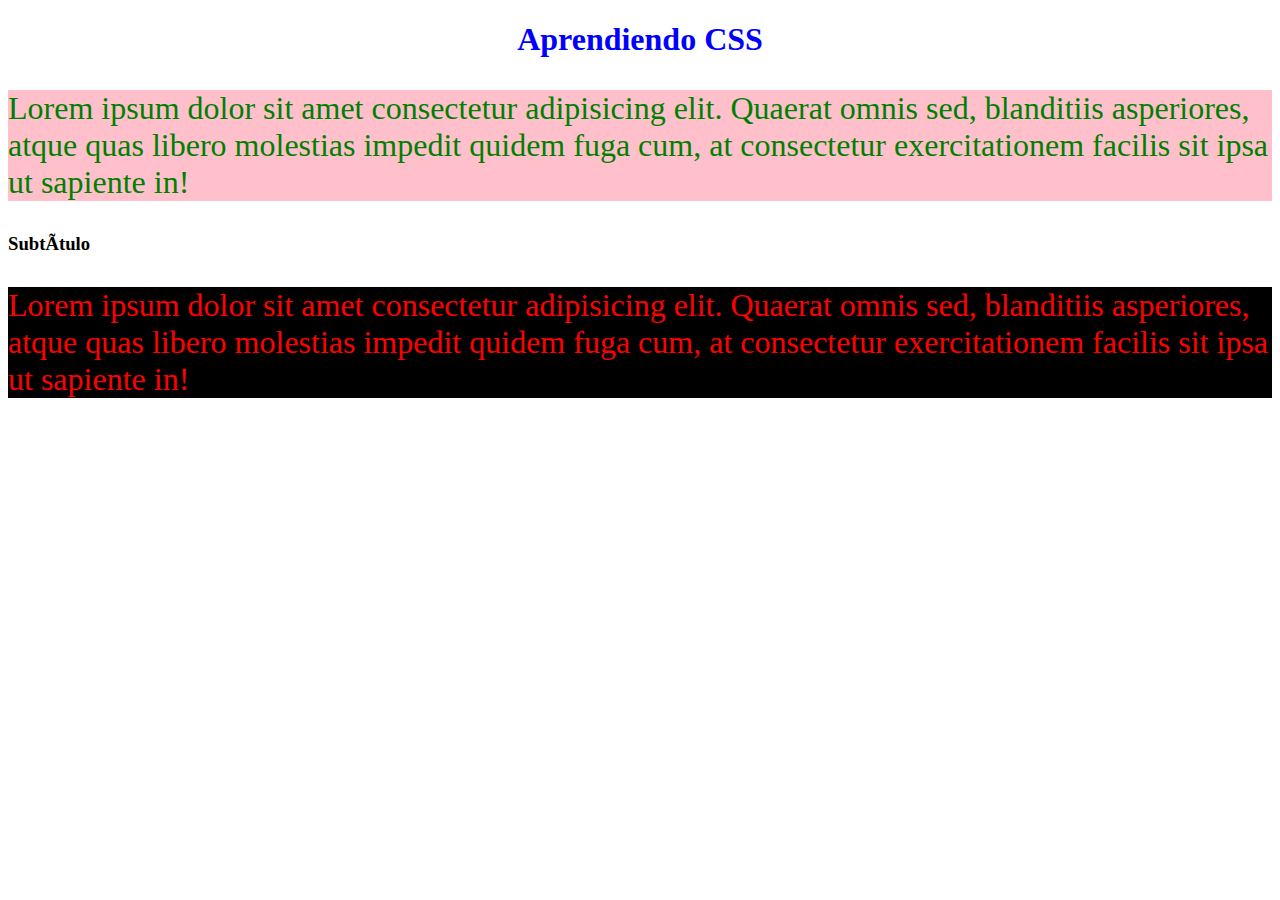
<file: index.html>
<!DOCTYPE html>
<html lang="es">
    <head>
        <meta charset="UTF -8">
        <link href="styles.css" rel="stylesheet" type="text/css"/>
        <title>Aprendiendo CSS</title>
    </head>
    <body>
        <!-- <style>
            h1{
                color:purple;
            }

            p {
                color:red;
            }
        </style> -->
        <h1 id="title" style="color:blue">Aprendiendo CSS</h1>
        <p class="p-large p-green">
            Lorem ipsum dolor sit amet consectetur adipisicing elit. Quaerat omnis sed, blanditiis asperiores, atque quas libero molestias impedit quidem fuga cum, at consectetur exercitationem facilis sit ipsa ut sapiente in!
        </p>
        <h3>
            Subtítulo
        </h3>
        <p class= "p-large p-red">
            Lorem ipsum dolor sit amet consectetur adipisicing elit. Quaerat omnis sed, blanditiis asperiores, atque quas libero molestias impedit quidem fuga cum, at consectetur exercitationem facilis sit ipsa ut sapiente in!
        </p>
    </body>
</html>
</file>
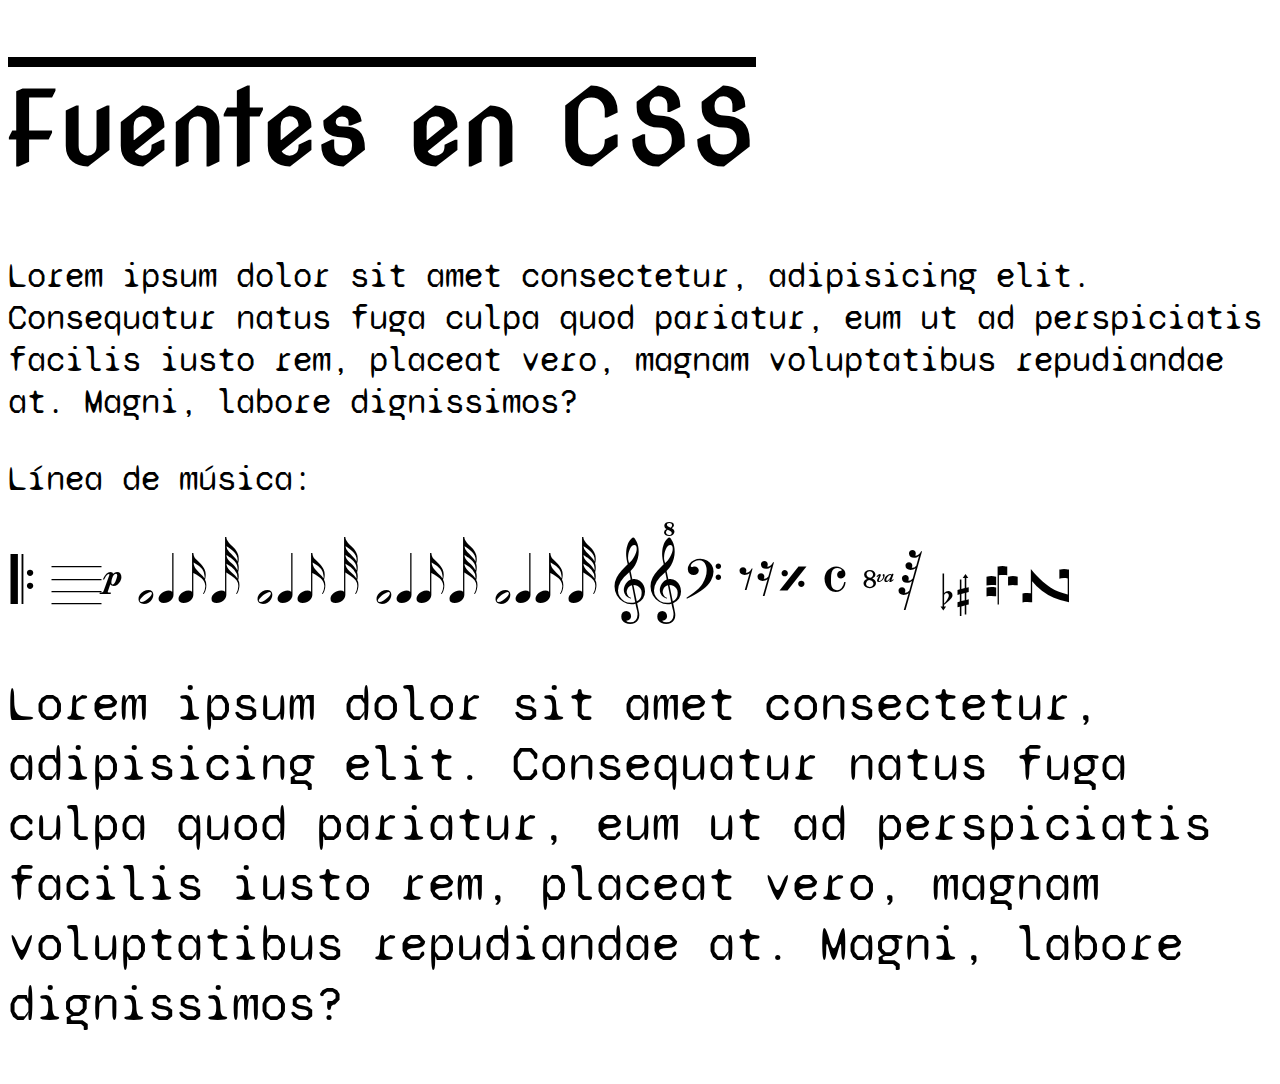
<file: 03-fuentes.html>
<!DOCTYPE html>
<html>
    <head>
        <meta charset="UTF-8"/>
        <title>Fuentes CSS</title>
        <link rel="preconnect" href="https://fonts.googleapis.com">
        <link rel="preconnect" href="https://fonts.gstatic.com" crossorigin>
        <link href="https://fonts.googleapis.com/css2?family=Montserrat:wght@100;300;700&family=Noto+Music&family=Nova+Cut&family=Syne+Mono&display=swap" rel="stylesheet">
        <link rel="stylesheet" href="03-fuentes.css" type="text/css">
    </head>
    <body>
        <h1 class="title">Fuentes en CSS</h1>
        <p>Lorem ipsum dolor sit amet consectetur, adipisicing elit. Consequatur natus fuga culpa quod pariatur, eum ut ad perspiciatis facilis iusto rem, placeat vero, magnam voluptatibus repudiandae at. Magni, labore dignissimos?</p>
        <p>Línea de música:</p>
        <div>𝄆 𝄙𝆏 𝅗𝅘𝅥𝅘𝅥𝅯𝅘𝅥𝅱 𝅗𝅘𝅥𝅘𝅥𝅯𝅘𝅥𝅱 𝅗𝅘𝅥𝅘𝅥𝅯𝅘𝅥𝅱 𝅗𝅘𝅥𝅘𝅥𝅯𝅘𝅥𝅱 𝄞𝄟𝄢 𝄾𝄿𝄎 𝄴 𝄶𝅁 𝄭𝄰 𝇛𝇜</div> 
        <p class="weight">Lorem ipsum dolor sit amet consectetur, adipisicing elit. Consequatur natus fuga culpa quod pariatur, eum ut ad perspiciatis facilis iusto rem, placeat vero, magnam voluptatibus repudiandae at. Magni, labore dignissimos?</p>
    </body>
</html>
</file>
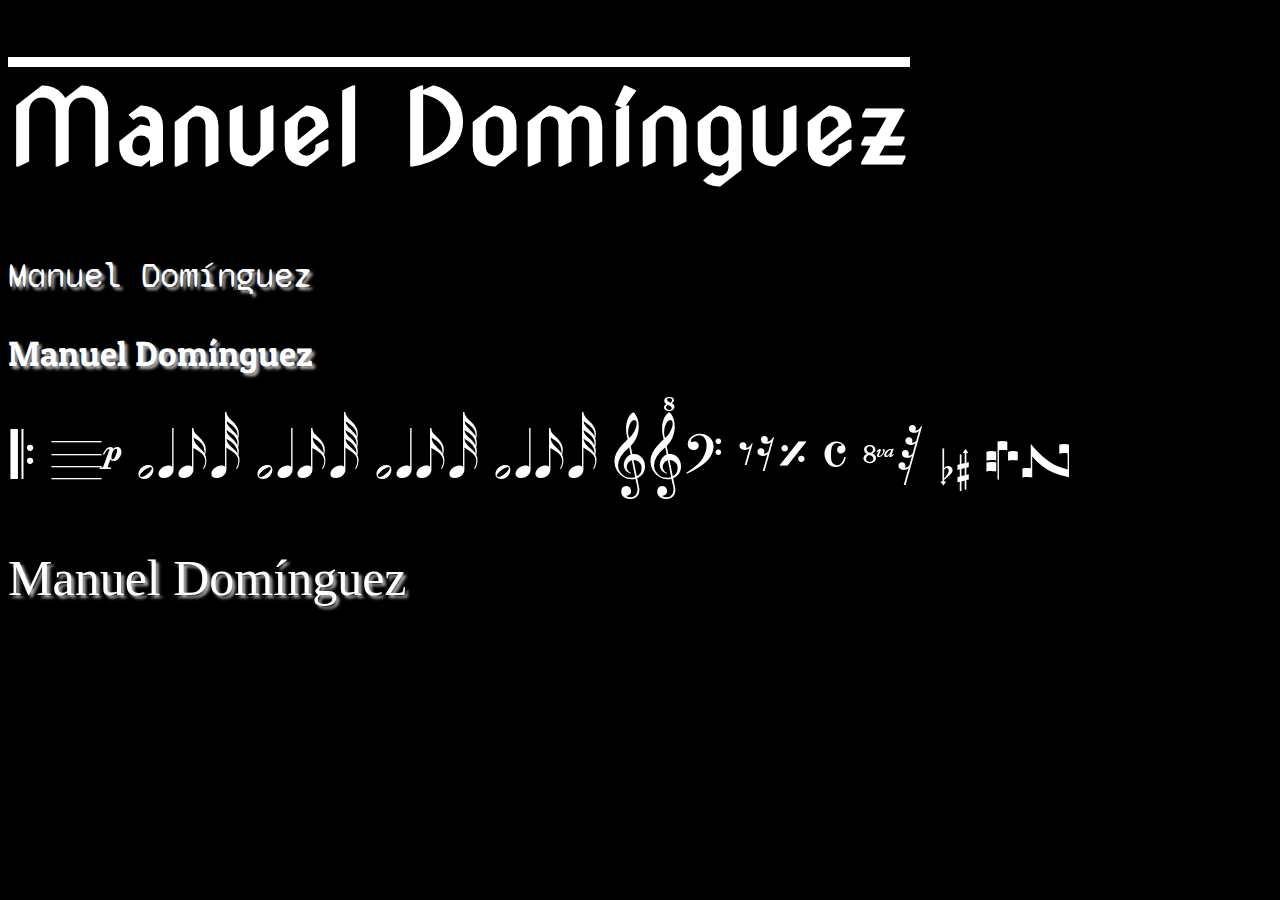
<file: 04-planas.html>
<!DOCTYPE html>
<html>
    <head>
        <meta charset="UTF-8"/>
        
        <title>Fuentes CSS</title>
        <link rel="preconnect" href="https://fonts.googleapis.com">
        <link rel="preconnect" href="https://fonts.gstatic.com" crossorigin>
        <link href="https://fonts.googleapis.com/css2?family=Montserrat:wght@100;300;700&family=Noto+Music&family=Nova+Cut&family=Patua+One&family=Syne+Mono&display=swap" rel="stylesheet">
        <link rel="stylesheet" href="04-planas.css" type="text/css">
    </head>
    <body>
        <h1 class="title">Manuel Domínguez</h1>
        <p class="fuente1">Manuel Domínguez</p>
        <p class="fuente2">Manuel Domínguez</p>
        <div>𝄆 𝄙𝆏 𝅗𝅘𝅥𝅘𝅥𝅯𝅘𝅥𝅱 𝅗𝅘𝅥𝅘𝅥𝅯𝅘𝅥𝅱 𝅗𝅘𝅥𝅘𝅥𝅯𝅘𝅥𝅱 𝅗𝅘𝅥𝅘𝅥𝅯𝅘𝅥𝅱 𝄞𝄟𝄢 𝄾𝄿𝄎 𝄴 𝄶𝅁 𝄭𝄰 𝇛𝇜</div> 
        <p class="weight">Manuel Domínguez</p>
    </body>
</html>
</file>
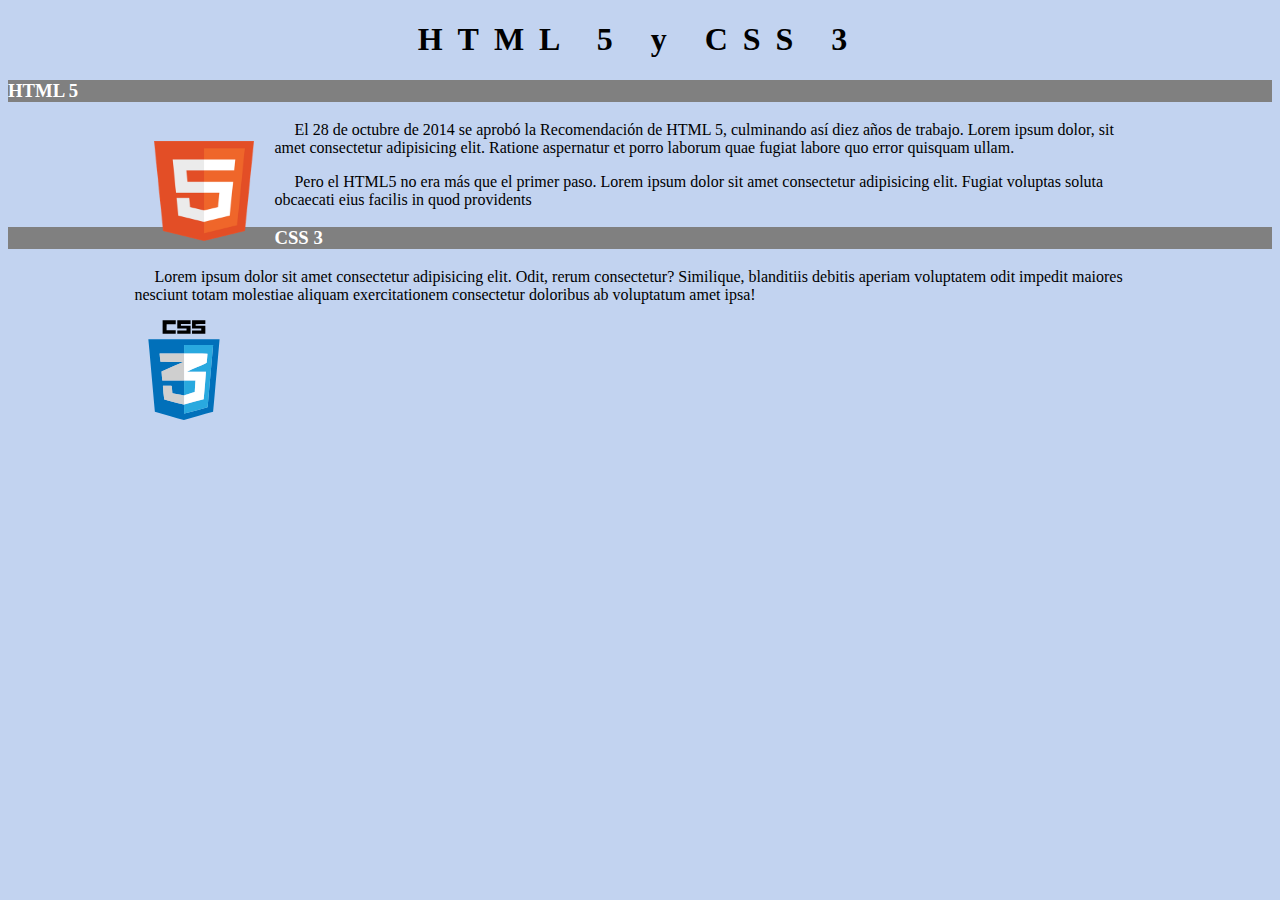
<file: 05-maqueteado.html>
<!DOCTYPE html>
<html lang="es">
<head>
    <meta charset="UTF-8">
    <title>HTML 5 y CSS 3</title>
    <link rel="stylesheet" href="05-maqueteado.css" type="text/css">
</head>
<body>
    <h1>HTML 5 y CSS 3</h1>
    <main>
        <h3>HTML 5</h3>
        <section>
  
        <div class="contenedor">
                <img src="html5.png" width="100" height="100">
        </div>
        <p>El 28 de octubre de 2014 se aprobó la Recomendación de HTML 5, culminando así diez años de trabajo. Lorem ipsum dolor, sit amet consectetur adipisicing elit. Ratione aspernatur et porro laborum quae fugiat labore quo error quisquam ullam.
        </p>
        <p>Pero el HTML5 no era más que el primer paso. Lorem ipsum dolor sit amet consectetur adipisicing elit. Fugiat voluptas soluta obcaecati eius facilis in quod providents</p>
        </div>
    </section>
    <!-- CSS -->
        <h3>CSS 3</h3>
        <section>
        <p>Lorem ipsum dolor sit amet consectetur adipisicing elit. Odit, rerum consectetur? Similique, blanditiis debitis aperiam voluptatem odit impedit maiores nesciunt totam molestiae aliquam exercitationem consectetur doloribus ab voluptatum amet ipsa!</p>
        <img src="CSS.3.svg" width="100" height="100">
    </section>
    </main>
</body>
</html>
</file>
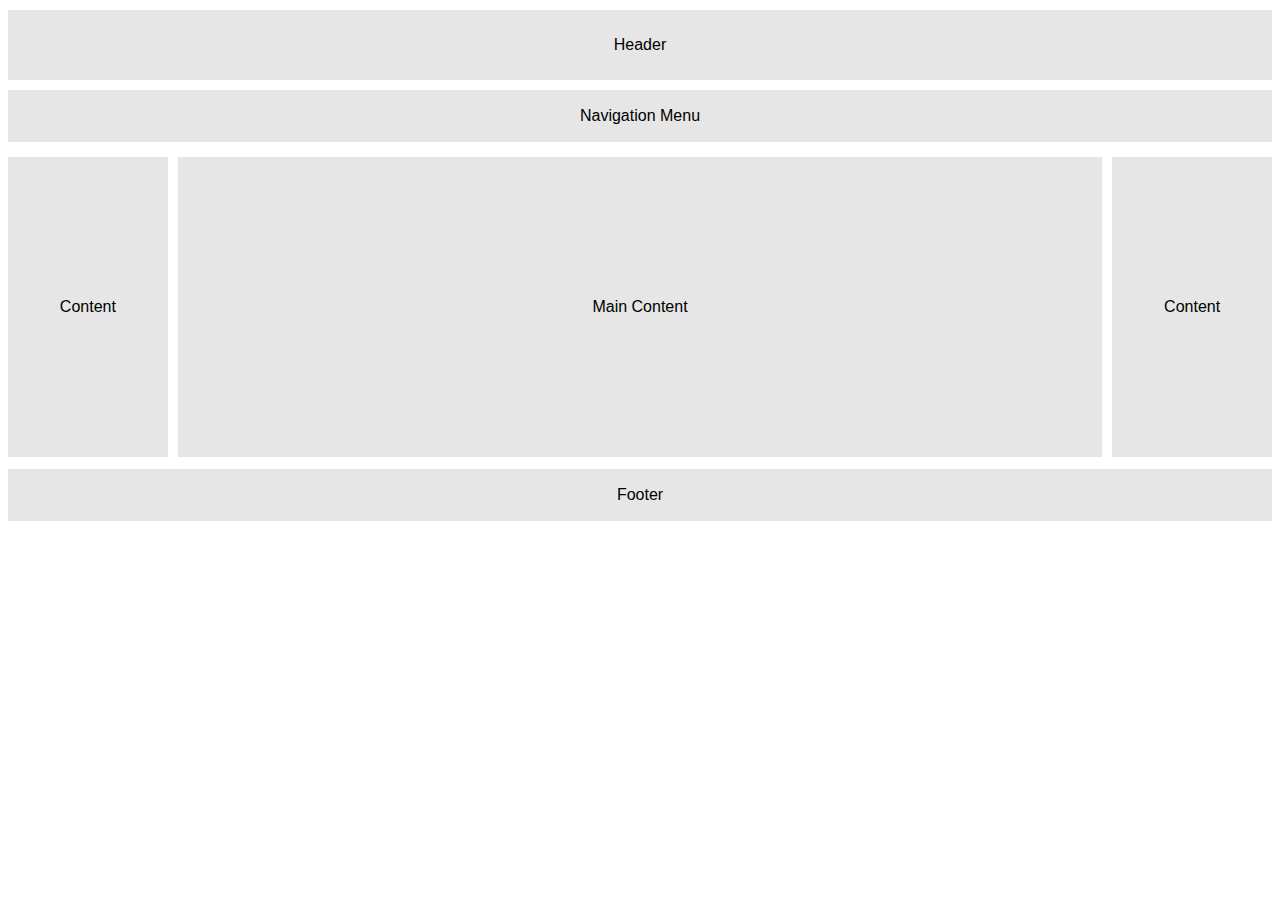
<file: 06-tarea_display-flex.html>
<!DOCTYPE html>
<html lang="es">

<head>
    <meta charset="UTF-8">
    <link rel="stylesheet" href="06-tarea_display-flex.css" />
    <title>Website layout</title>
</head>

<body>
    <div class="header">
        <p>Header</p>
    </div>
    <div class="nav">
        <p>Navigation Menu</p>
    </div>
    <!-- Contenedor -->
    <div class="contenedor">
        <div class="content-left">
            <p>Content</p>
        </div>
        <div class="main-content">
            <p>Main Content</p>
        </div>
        <div class="content-right">
            <p>Content</p>
        </div>
    </div>
    <div class="footer">
        <p>Footer</p>
    </div>
</body>

</html>
</file>
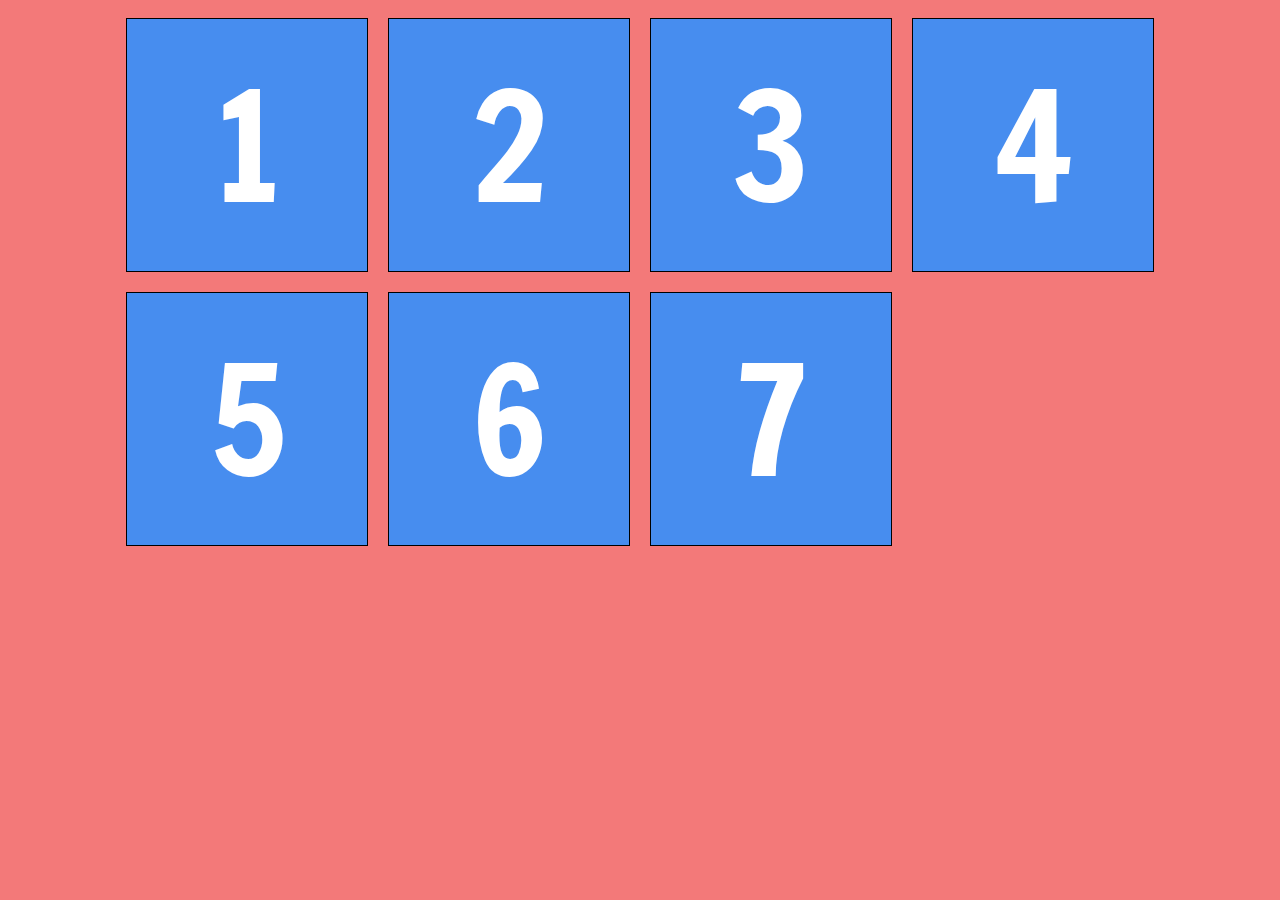
<file: 06-tarea_flex-wrap.html>
<!DOCTYPE html>
<html lang="es">

<head>
    <meta charset="UTF-8">
    <link rel="stylesheet" href="06-tarea_flex-wrap.css" />
    <link rel="preconnect" href="https://fonts.googleapis.com">
    <link rel="preconnect" href="https://fonts.gstatic.com" crossorigin>
    <link href="https://fonts.googleapis.com/css2?family=Francois+One&display=swap" rel="stylesheet">
    <title>Flex Wrap</title>
</head>
<body>
    <div class="contenedor-flex">
        <div>1</div>
        <div>2</div>
        <div>3</div>
        <div>4</div>
    </div>
    <div class="contenedor-flex-abajo">
        <div>5</div>
        <div>6</div>
        <div>7</div>
        <div class="none"></div>
    </div>
</body>
</html>
</file>
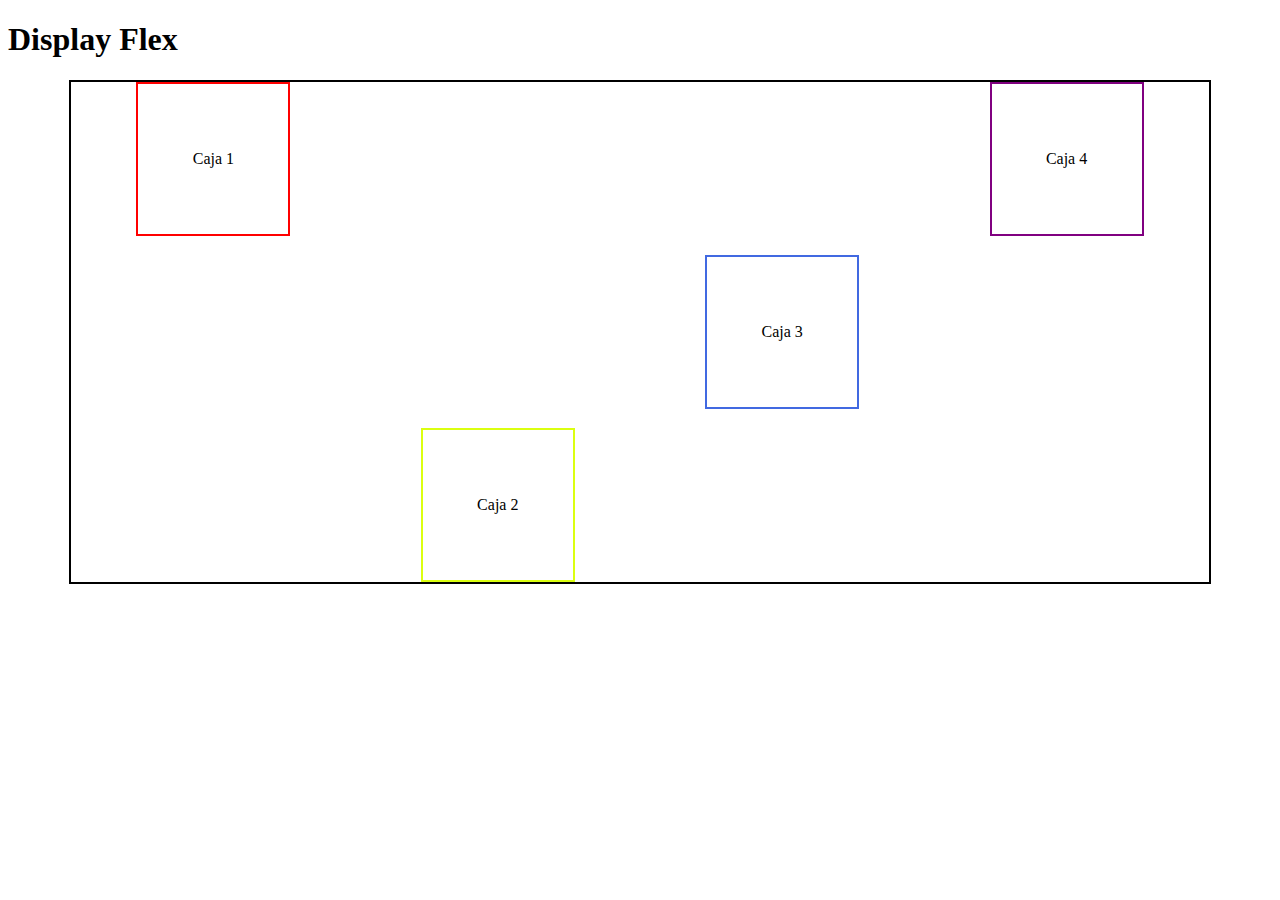
<file: 08-display-flex-clase.html>
<!DOCTYPE html>
<html lang="es">
    <head>
        <meta charset="UTF-8" />
        <title>Display Flex</title>
        <link rel="stylesheet" href="08-display-flex-clase.css" type="text/css">
    </head>
    <body>

        <h1>Display Flex</h1>
        <section class="container">
            <div class="caja caja1"><p>Caja 1</p></div>
            <div class="caja caja2"><p>Caja 2</p></div>
            <div class="caja caja3"><p>Caja 3</p></div>
            <div class="caja caja4"><p>Caja 4</p></div>
        </section>
    </body>
</html>
</file>
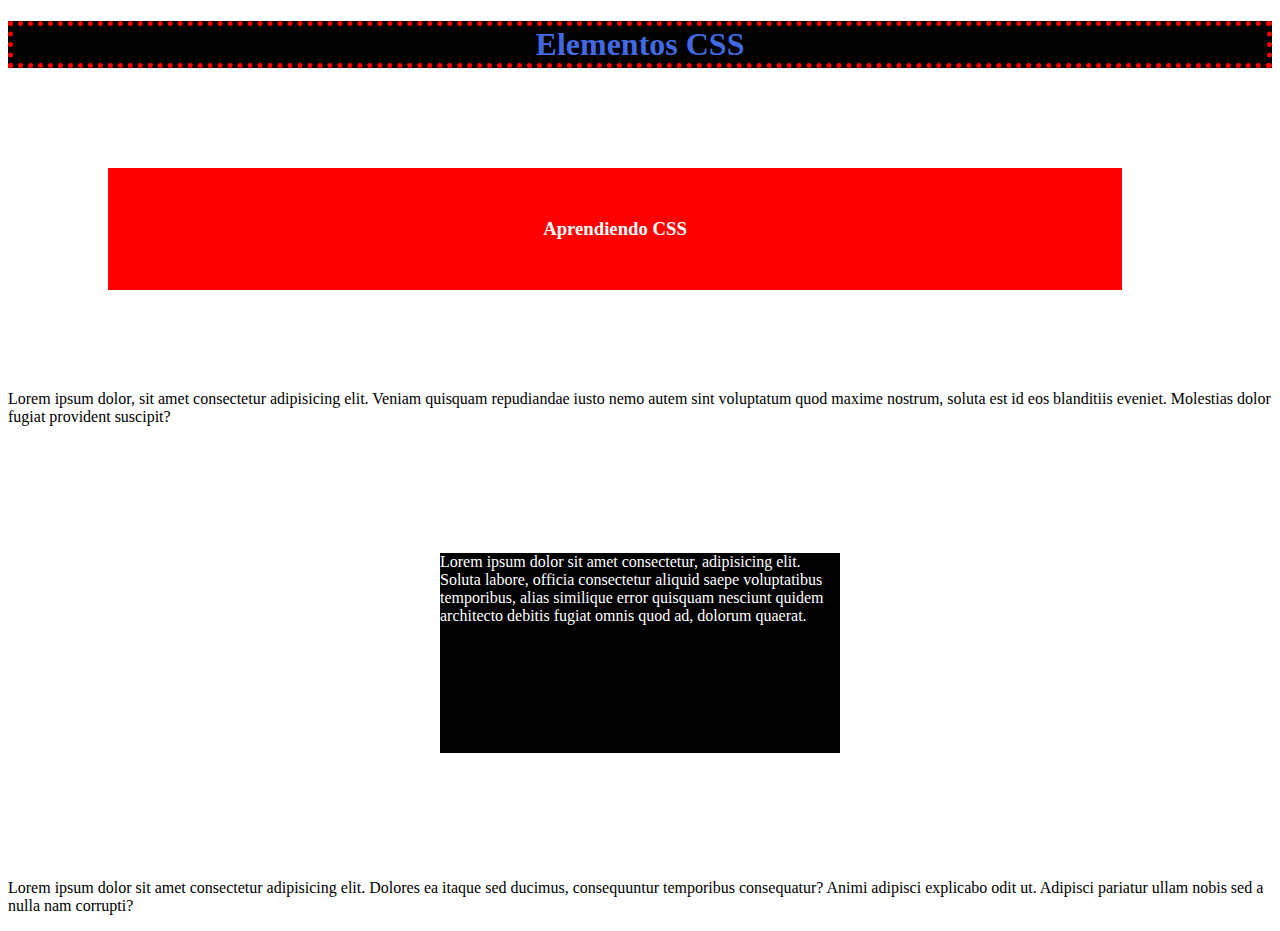
<file: elementos-css.html>
<!DOCTYPE HTML>
<html lang="es">
    <head>
        <meta charset="UTF-8"/>
        <title>Elementos CSS</title>
        <link rel="stylesheet" href="elementos-css.css" type="text/css">
    </head>
    <body>
        <h1 class="title">Elementos CSS</h1>
        <h3 class="subtitle">Aprendiendo CSS</h3>
        <!-- <div id="meme">

        </div> -->
        <p>Lorem ipsum dolor, sit amet consectetur adipisicing elit. Veniam quisquam repudiandae iusto nemo autem sint voluptatum quod maxime nostrum, soluta est id eos blanditiis eveniet. Molestias dolor fugiat provident suscipit?</p>
        <div id="caja">
            <p>Lorem ipsum dolor sit amet consectetur, adipisicing elit. Soluta labore, officia consectetur aliquid saepe voluptatibus temporibus, alias similique error quisquam nesciunt quidem architecto debitis fugiat omnis quod ad, dolorum quaerat.</p>
        </div>
        <div id="caja2">
            <p>Lorem ipsum dolor sit amet consectetur adipisicing elit. Dolores ea itaque sed ducimus, consequuntur temporibus consequatur? Animi adipisci explicabo odit ut. Adipisci pariatur ullam nobis sed a nulla nam corrupti?</p>
        </div>
    </body>
</html>
</file>
<file: styles.css>
/* body{
    background-color: lightblue;
} */

#title   {
    color: darkblue;
    text-align: center;
    font-family: fantasy;
}

/* p {
    color:mediumaquamarine;
    background-color: black;
} */

.p-large {
    font-size:32px;
}

.p-green {
    color:green;
    background-color: pink;
}

.p-red {
    color:red;
    background-color:black;
}

/* h1 {
    color:red
} */
</file>
<file: 03-fuentes.css>
h1{
    font-family: 'Nova Cut', cursive;
    font-size:100px;
    text-decoration: overline;
}


p {
    font-family: 'Syne Mono', monospace;
    font-size:35px;
}

div{
    font-family: 'Noto Music', sans-serif;
    font-size:50px;
}


.weight{
    font-weight:100;
    font-size:50px;
}
</file>
<file: 04-planas.css>
*{
    color:white;
    background-color:rgb(0, 0, 0);
}

h1{
    font-family: 'Nova Cut', cursive;
    font-size:100px;
    text-decoration: overline;
}


p.fuente1 {
    font-family: 'Syne Mono', monospace;
    font-size:35px;
    text-shadow: 3px 3px 3px #ababab;
}

p.fuente2 {
    font-family: 'Patua One', cursive;
    font-size:35px;
    text-shadow: 3px 3px 3px #ababab;
}

div{
    font-family: 'Noto Music', sans-serif;
    font-size:50px;
}


.weight{
    font-weight:100;
    font-size:50px;
    text-shadow: 3px 3px 3px #ababab;
}
</file>
<file: 05-maqueteado.css>
body{
    background-color:rgba(136, 169, 225, 0.511);
}

h1{
    font-family:Georgia, 'Times New Roman', Times, serif;
    text-align: center;
    letter-spacing: 15px;
}

h3{
    background-color: gray;
    color:white;
}

section {
    width: 80%;
    margin: 0 auto;
}

.contenedor{
    float:left;
    margin: 20px;
}

p {
    text-indent: 20px;
}
</file>
<file: 06-tarea_display-flex.css>
div{
    text-align: center;
    font-family:Verdana, Geneva, Tahoma, sans-serif;
}

.header{
    padding: 10px;
    background-color: rgba(226, 226, 226, 0.87);
    margin-top:10px;
    margin-bottom:10px;
    box-sizing: border-box;
}

.nav{
    background-color: rgba(226, 226, 226, 0.87);
    margin-top:5px;
    margin-bottom:5px;
    padding:1px;
    box-sizing: border-box;
}

.contenedor{
    display: flex;
    justify-content: center;
    align-items: center;

}

.content-left {
    flex-grow:1;
    height: 300px;
    justify-content: center;
    align-items: center;
    display: flex;
    background-color: rgba(226, 226, 226, 0.87);
}

.main-content{
    flex-grow:8;
    background-color: rgba(226, 226, 226, 0.87);
    height: 300px;
    justify-content: center;
    align-items: center;
    display: flex;
    margin: 10px;
}

.content-right{
    flex-grow:1;
    height: 300px;
    justify-content: center;
    align-items: center;
    display: flex;
    background-color: rgba(226, 226, 226, 0.87);
}

.footer{
    padding: 1px;
    background-color: rgba(226, 226, 226, 0.87);
    margin-top:2px;
    margin-bottom:2px;
}
</file>
<file: 06-tarea_flex-wrap.css>
body{
    background-color:rgb(243, 121, 121);
    font-family: 'Francois One', sans-serif;
    font-weight:1900;
    font-size:150px;
}

.contenedor-flex,.contenedor-flex-abajo{
    display:flex;
    flex-wrap:nowrap;
    justify-content: center;
}

.contenedor-flex > div{
    background-color:rgb(71, 141, 239);
    width: 200px;
    margin: 10px;
    border-style:solid;
    border-width:1px;
    border-color:black;
    text-align: center;
    color:white;
    padding: 20px;
}

.contenedor-flex-abajo > div{
    background-color:rgb(71, 141, 239);
    width: 200px;
    margin: 10px;
    text-align: center;
    color:white;
    padding: 20px;
    border-style:solid;
    border-width:1px;
    border-color:black;
}

.contenedor-flex-abajo > .none{
    background-color:rgb(243, 121, 121);
    border-color:rgb(243, 121, 121);
    }
</file>
<file: 08-display-flex-clase.css>
.container {
    width: 90%;
    /* Altura mínima del elemento */
    min-height: 500px;
    margin: 0 auto;
    border: 2px solid black;
    display: flex;
    /* Espacio entre elementos */
    justify-content: space-around;
    flex-wrap: wrap;
    /* align-items alinea elementos de manera vertical */
    align-items:flex-start;
}

.caja{
    width: 150px;
    height: 150px;
}

.caja1 {
    border: 2px solid rgb(255, 0, 0);
    display:flex;
    justify-content: center;
    align-items: center;
}

.caja2 {
    border: 2px solid rgb(219, 255, 16);
    display: flex;
    align-self: flex-end;
    justify-content: center;
    align-items: center;
}

.caja3 {
    border: 2px solid royalblue;
    display: flex;
    justify-content: center;
    align-items: center;
    align-self: center;
}

.caja4 {
    border: 2px solid purple;
    display: flex;
    justify-content: center;
    align-items: center;
}
</file>
<file: elementos-css.css>
body {
    background-image: url("https://cdn.pixabay.com/photo/2020/09/03/03/43/abstract-5540113_1280.png");
    background-size: cover;
}

.title {
    text-align:center;
    color:royalblue;
    background-color:black;
    border: 5px dotted red;
}

.subtitle {
    background-color: red;
    color: white;
    text-align: center;
    padding: 50px;
    margin-top: 100px;
    margin-bottom: 100px;
    margin-right: 150px;
    margin-left: 100px;
}

#caja {
    width: 400px;
    height: 200px;
    background-color: black;
    margin: 10% auto;
    /* margin-top: 100px;
    margin-bottom: 50px; */
}

#caja p {
    color:white;
}
</file>
